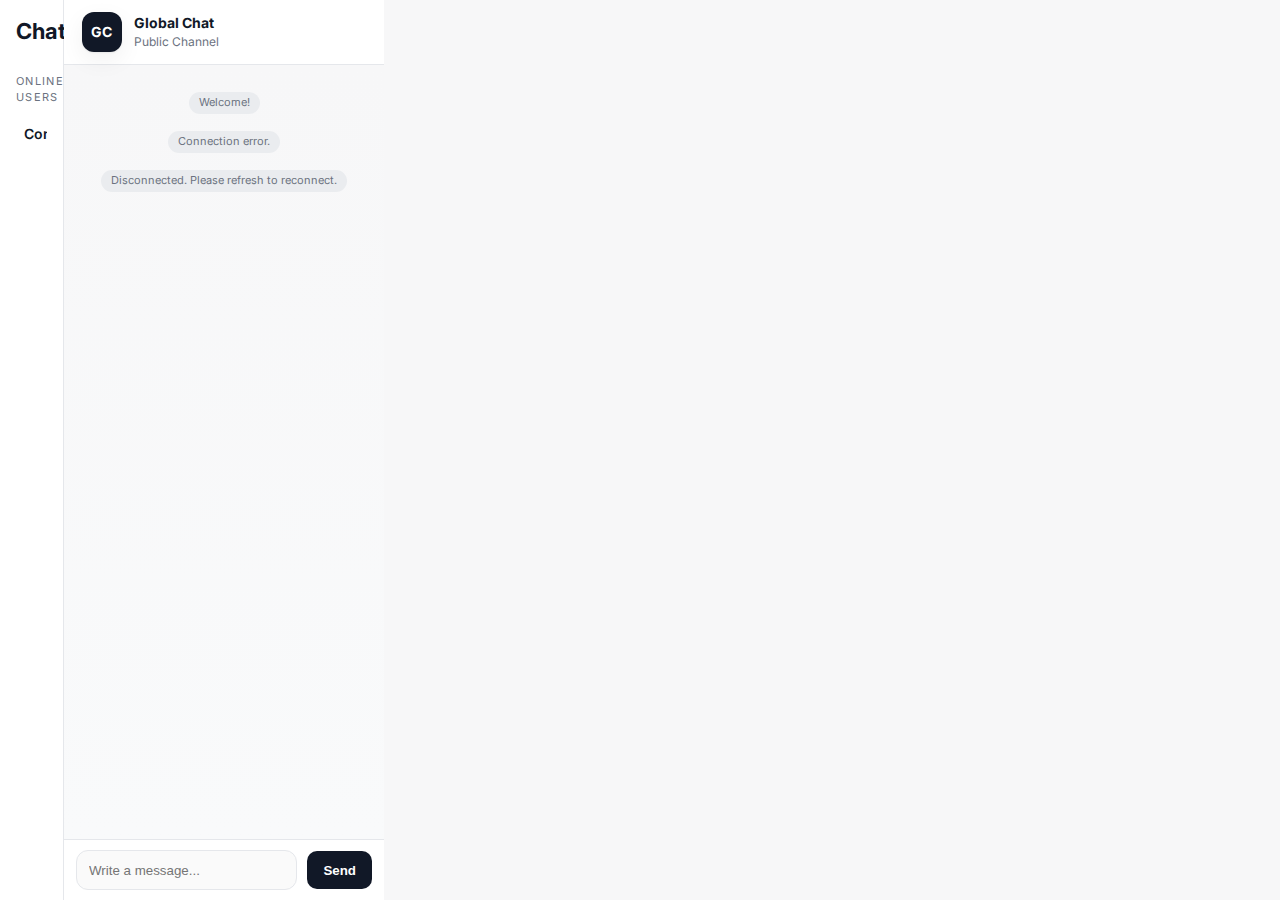
<file: index.html>
<!DOCTYPE html>
<html lang="en">
<head>
  <meta charset="utf-8" />
  <meta name="viewport" content="width=device-width, initial-scale=1" />
  <title>Chat — Simplified</title>
  <link rel="stylesheet" href="styles.css" />
  <link rel="preconnect" href="https://fonts.googleapis.com">
  <link rel="preconnect" href="https://fonts.gstatic.com" crossorigin>
  <link href="https://fonts.googleapis.com/css2?family=Inter:wght@400;500;600;700&display=swap" rel="stylesheet">
</head>
<body>
  <div class="app-grid">
    <aside class="sidebar" aria-label="Chats list">
      <header class="sidebar__header">
        <h1>Chat</h1>
      </header>
      <div class="sidebar__section">ONLINE USERS</div>
      <ul class="chat-list" id="online-users-list">
        <li class="chat-item">
            <div class="chat-item__main">
                <span class="name">Connecting...</span>
            </div>
        </li>
      </ul>
    </aside>

    <main class="main" aria-label="Conversation">
      <header class="chat-header">
        <div class="chat-peer">
          <div class="avatar big">GC</div>
          <div class="peer-meta">
            <div class="peer-name">Global Chat</div>
            <div class="peer-status">Public Channel</div>
          </div>
        </div>
      </header>

      <section class="messages" id="messages-container" role="log" aria-live="polite">
        <div class="divider"><span>Welcome!</span></div>
      </section>

      <footer class="composer" aria-label="Message composer">
        <input class="input" id="message-input" type="text" placeholder="Write a message..." aria-label="Write a message" />
        <button class="btn btn-send" id="send-button" title="Send">Send</button>
      </footer>
    </main>
  </div>

  <script>
    // --- WebSocket and DOM Element Setup ---
    const messageInput = document.getElementById('message-input');
    const sendButton = document.getElementById('send-button');
    const messagesContainer = document.getElementById('messages-container');
    const onlineUsersList = document.getElementById('online-users-list');

    // --- State variables (replace with actual user data after login) ---
    // IMPORTANT: In a real app, these values would be set after a secure login process.
    const MOCK_USER_ID = "user-" + Math.random().toString(16).substring(2, 8);
    const MOCK_SERVER_ID = "server-id-placeholder"; // The server the client connects to

    // --- WebSocket Connection ---
    const ws = new WebSocket("ws://localhost:8765");

    ws.onopen = () => {
      console.log("Connected to the WebSocket server.");
      // In a real implementation, you would send a proper USER_HELLO message here.
      // For now, let's just log it.
      console.log("Sending a mock USER_HELLO for:", MOCK_USER_ID);
      // Example of a real USER_HELLO (requires user's keys)
      // const helloMsg = { type: "USER_HELLO", from: MOCK_USER_ID, to: MOCK_SERVER_ID, payload: { pubkey: "..." } };
      // ws.send(JSON.stringify(helloMsg));
      
      addSystemMessage("Connected to server.");
    };

    ws.onmessage = (event) => {
      const message = JSON.parse(event.data);
      console.log("Received message:", message);

      // This is where you would handle different message types from the server
      // For this example, we will just display any message as a simple bubble.
      
      // A real implementation would check message.type, e.g., "MSG_DIRECT", "USER_LIST_UPDATE"
      // For now, we assume any message is a chat message.
      const sender = message.from || "Unknown";
      const text = message.payload ? JSON.stringify(message.payload) : (message.text || "No text");
      
      addIncomingMessage(sender, text);
    };

    ws.onclose = () => {
      console.log("Disconnected from the WebSocket server.");
      addSystemMessage("Disconnected. Please refresh to reconnect.");
    };

    ws.onerror = (error) => {
      console.error("WebSocket error:", error);
      addSystemMessage("Connection error.");
    };

    // --- UI Functions ---

    // Function to add a system message (like "Connected") to the chat window
    function addSystemMessage(text) {
        const dividerHtml = `<div class="divider"><span>${text}</span></div>`;
        messagesContainer.insertAdjacentHTML('beforeend', dividerHtml);
    }
    
    // Function to add an OUTGOING message bubble
    function addOutgoingMessage(text) {
      const bubbleHtml = `
        <article class="bubble-row me">
          <div class="bubble bubble-out">
            <div class="bubble-text">${text}</div>
          </div>
        </article>`;
      messagesContainer.insertAdjacentHTML('beforeend', bubbleHtml);
      messagesContainer.scrollTop = messagesContainer.scrollHeight;
    }

    // Function to add an INCOMING message bubble
    function addIncomingMessage(sender, text) {
        const bubbleHtml = `
        <article class="bubble-row">
            <div class="avatar">${sender.substring(0, 2).toUpperCase()}</div>
            <div class="bubble bubble-in">
                <div class="bubble-text">${text}</div>
            </div>
        </article>`;
        messagesContainer.insertAdjacentHTML('beforeend', bubbleHtml);
        messagesContainer.scrollTop = messagesContainer.scrollHeight;
    }

    // --- Event Handling ---
    function sendMessage() {
      const messageText = messageInput.value.trim();
      if (messageText === '') return;

      // 1. Add the bubble to our own UI immediately for a responsive feel
      addOutgoingMessage(messageText);
      
      // 2. Send the message to the server via WebSocket
      // In a real app, this would be a fully formed, encrypted MSG_DIRECT object.
      const messageObject = {
        type: "MSG_DIRECT", // Or MSG_PUBLIC_CHANNEL
        from: MOCK_USER_ID,
        to: "recipient-placeholder", // This should be the ID of the user you're chatting with
        payload: {
            ciphertext: messageText // IMPORTANT: This should be ENCRYPTED ciphertext
        }
      };
      ws.send(JSON.stringify(messageObject));

      // 3. Clear the input field
      messageInput.value = '';
      messageInput.focus();
    }

    sendButton.addEventListener('click', sendMessage);
    messageInput.addEventListener('keydown', (event) => {
      if (event.key === 'Enter') {
        event.preventDefault();
        sendMessage();
      }
    });
  </script>
</body>
</html>
</file>
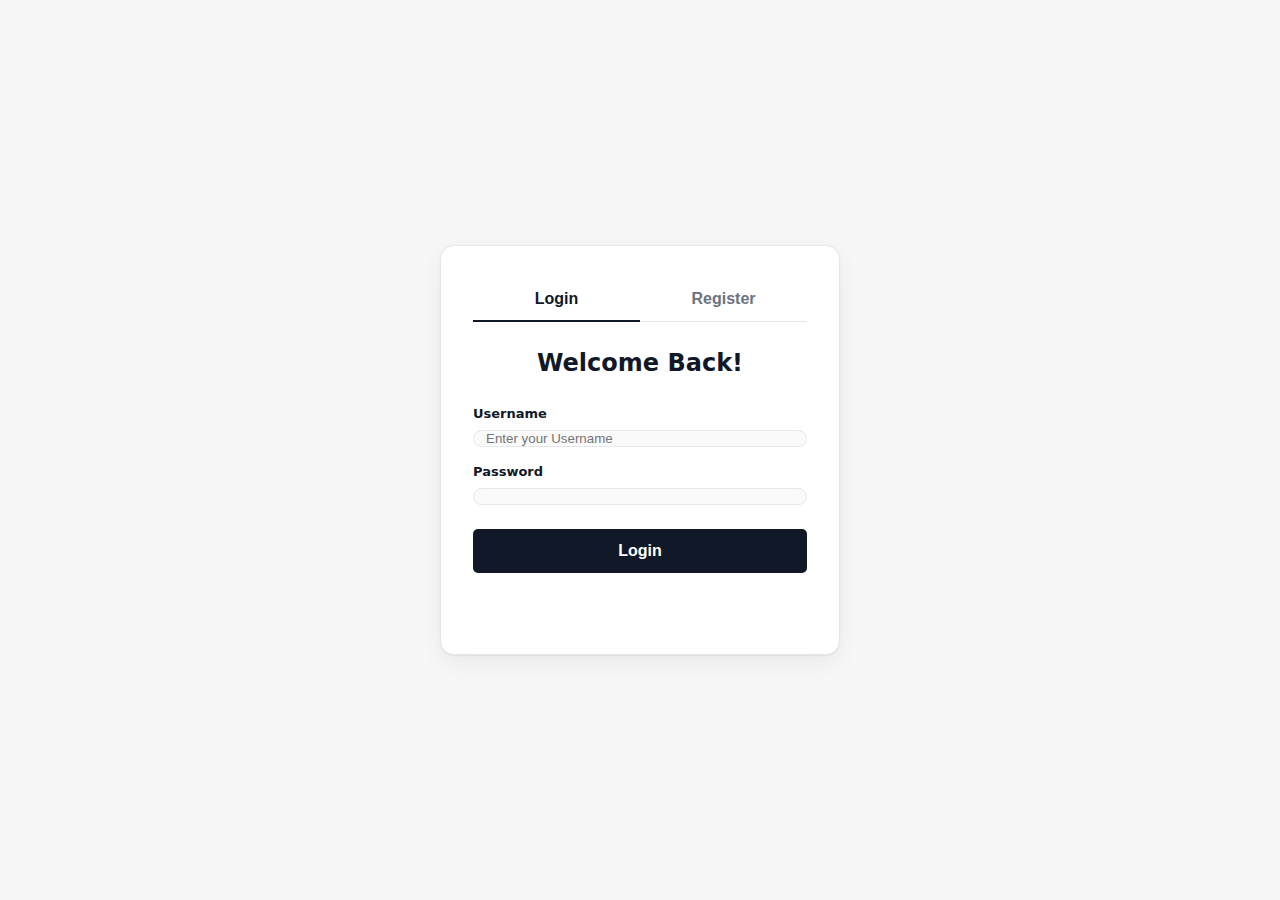
<file: Advanced-Secure-Protocol-Design-Implementation-and-Review-Mo-Yang-backstage/index.html>
<!DOCTYPE html>
<html lang="en">
<head>
  <meta charset="utf-8" />
  <meta name="viewport" content="width=device-width, initial-scale=1" />
  <title>Chat — Simplified</title>
  <link rel="stylesheet" href="styles.css" />
  <link rel="preconnect" href="https://fonts.googleapis.com">
  <link rel="preconnect" href="https://fonts.gstatic.com" crossorigin>
  <link href="https://fonts.googleapis.com/css2?family=Inter:wght@400;500;600;700&display=swap" rel="stylesheet">
</head>
<body>
  <div class="app-grid">
    <aside class="sidebar" aria-label="Chats list">
      <header class="sidebar__header">
        <h1>Chat</h1>
      </header>
      <div class="sidebar__section">ONLINE USERS</div>
      <ul class="chat-list" id="online-users-list">
        <li class="chat-item">
            <div class="chat-item__main">
                <span class="name">Connecting...</span>
            </div>
        </li>
      </ul>
    </aside>

    <main class="main" aria-label="Conversation">
      <header class="chat-header">
        <div class="chat-peer">
          <div class="avatar big">GC</div>
          <div class="peer-meta">
            <div class="peer-name">Global Chat</div>
            <div class="peer-status">Public Channel</div>
          </div>
        </div>
      </header>

      <section class="messages" id="messages-container" role="log" aria-live="polite">
        <div class="divider"><span>Welcome!</span></div>
      </section>

      <footer class="composer" aria-label="Message composer">
        <input class="input" id="message-input" type="text" placeholder="Write a message..." aria-label="Write a message" />
        <button class="btn btn-send" id="send-button" title="Send">Send</button>
      </footer>
    </main>
  </div>

    <script>
      // --- DOM 元素设置 (不变) ---
      const messageInput = document.getElementById('message-input');
      const sendButton = document.getElementById('send-button');
      const messagesContainer = document.getElementById('messages-container');
      const onlineUsersList = document.getElementById('online-users-list');

      // --- 从 localStorage 获取用户信息 (不变) ---
      const LOGGED_IN_USER_ID = localStorage.getItem('user_id');

      // --- 如果未找到 user_id，则重定向到登录页面 (不变) ---
      if (!LOGGED_IN_USER_ID) {
        alert("You are not logged in. Redirecting to login page.");
        window.location.href = 'login.html';
      }
      
      // --- WebSocket 连接 ---
      const ws = new WebSocket("ws://localhost:8765");

      ws.onopen = () => {
        console.log("Connected to the WebSocket server as user:", LOGGED_IN_USER_ID);
        addSystemMessage("Connected to server.");
        // 您可以在这里发送一个 USER_HELLO 消息来正式上线
      };

      ws.onmessage = (event) => {
        const message = JSON.parse(event.data);
        console.log("Received message:", message);
        
        const sender = message.from || "Unknown";
        const text = message.payload ? (message.payload.ciphertext || JSON.stringify(message.payload)) : (message.text || "No text");
        
        // 避免将自己发送的消息显示为传入消息
        if (sender !== LOGGED_IN_USER_ID) {
            addIncomingMessage(sender, text);
        }
      };

      ws.onclose = () => {
        console.log("Disconnected from the WebSocket server.");
        addSystemMessage("Disconnected. Please refresh to reconnect.");
      };

      ws.onerror = (error) => {
        console.error("WebSocket error:", error);
        addSystemMessage("Connection error.");
      };

      // --- UI 函数 (不变) ---
      function addSystemMessage(text) { /* ... */ }
      function addOutgoingMessage(text) { /* ... */ }
      function addIncomingMessage(sender, text) { /* ... */ }
      // (这些函数的具体实现和您原来的一样，这里省略以保持简洁)
      function addSystemMessage(text) {
          const dividerHtml = `<div class="divider"><span>${text}</span></div>`;
          messagesContainer.insertAdjacentHTML('beforeend', dividerHtml);
      }
      function addOutgoingMessage(text) {
        const bubbleHtml = `<article class="bubble-row me"><div class="bubble bubble-out"><div class="bubble-text">${text}</div></div></article>`;
        messagesContainer.insertAdjacentHTML('beforeend', bubbleHtml);
        messagesContainer.scrollTop = messagesContainer.scrollHeight;
      }
      function addIncomingMessage(sender, text) {
          const senderInitial = sender.substring(sender.length - 2).toUpperCase();
          const bubbleHtml = `<article class="bubble-row"><div class="avatar">${senderInitial}</div><div class="bubble bubble-in"><div class="bubble-text">${text}</div></div></article>`;
          messagesContainer.insertAdjacentHTML('beforeend', bubbleHtml);
          messagesContainer.scrollTop = messagesContainer.scrollHeight;
      }


      // --- 事件处理 ---
      function sendMessage() {
        const messageText = messageInput.value.trim();
        if (messageText === '' || ws.readyState !== WebSocket.OPEN) return;

        addOutgoingMessage(messageText);
        
        // 构建符合 SOCP v1.3 协议的消息 
        const messageObject = {
          "type": "MSG_PUBLIC_CHANNEL",
          "from": LOGGED_IN_USER_ID,
          "to": "public",
          "ts": Date.now(),
          "payload": {
              "ciphertext": messageText,
              "sender_pub": "base64url-encoded-pubkey-placeholder",
              "content_sig": "signature-over-content-placeholder"
          },
          "sig": ""
        };
        
        ws.send(JSON.stringify(messageObject));

        messageInput.value = '';
        messageInput.focus();
      }

      // 您原有的 sendButton 和 messageInput 的 addEventListener 代码保持不变
      sendButton.addEventListener('click', sendMessage);
      messageInput.addEventListener('keydown', (event) => {
        if (event.key === 'Enter') {
          event.preventDefault();
          sendMessage();
        }
      });

      sendButton.addEventListener('click', sendMessage);
      messageInput.addEventListener('keydown', (event) => {
        if (event.key === 'Enter') {
          event.preventDefault();
          sendMessage();
        }
      });
  </script>
</body>
</html>
</file>
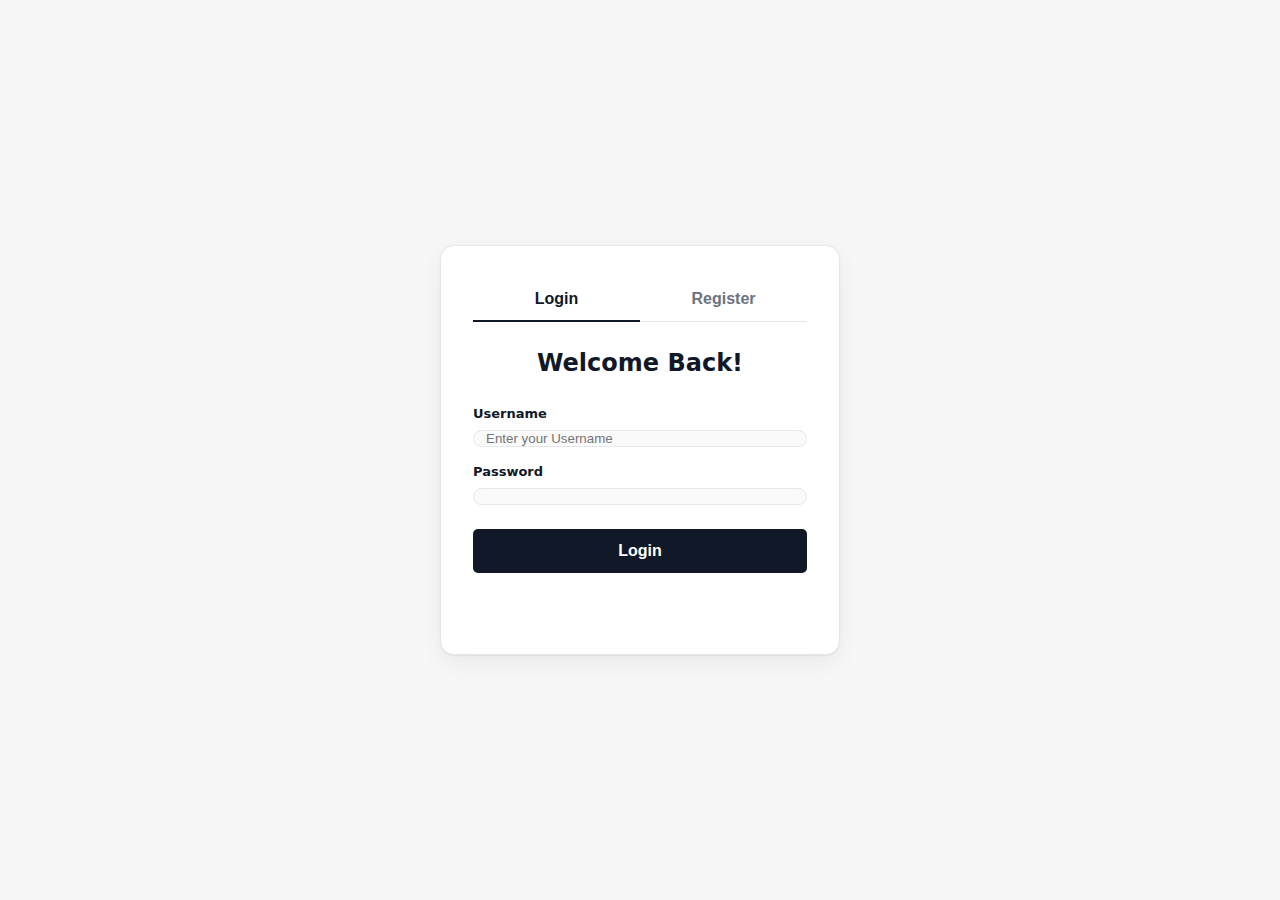
<file: Advanced-Secure-Protocol-Design-Implementation-and-Review-Mo-Yang-backstage/login.html>
<!DOCTYPE html>
<html lang="en">
<head>
    <meta charset="UTF-8">
    <meta name="viewport" content="width=device-width, initial-scale=1.0">
    <title>Login / Register</title>
    <link rel="stylesheet" href="styles.css">
    <style>
        .btn { padding: 10px 15px; border: none; border-radius: 5px; cursor: pointer; font-size: 16px; }
        .hidden { display: none; }
    </style>
</head>
<body>

<div class="auth-container">
    <div class="auth-card">
        <div class="auth-tabs">
            <button id="tab-login" class="auth-tab active">Login</button>
            <button id="tab-register" class="auth-tab">Register</button>
        </div>

        <form id="login-form">
            <h2>Welcome Back!</h2>
            <div class="form-group">
                <label for="login-username">Username</label>
                <input type="text" id="login-username" class="input" placeholder="Enter your Username" required>
            </div>
            <div class="form-group">
                <label for="login-password">Password</label>
                <input type="password" id="login-password" class="input" required>
            </div>
            <button type="submit" class="btn btn-primary full-width">Login</button>
        </form>

        <form id="register-form" class="hidden">
            <h2>Create Account</h2>
            <div class="form-group">
                <label for="register-username">Username</label>
                <input type="text" id="register-username" class="input" required>
            </div>
            <div class="form-group">
                <label for="register-password">Password</label>
                <input type="password" id="register-password" class="input" required>
            </div>
             <div class="form-group">
                <label for="register-confirm-password">Confirm Password</label>
                <input type="password" id="register-confirm-password" class="input" required>
            </div>
            <button type="submit" class="btn btn-primary full-width">Create Account</button>
        </form>
        <p id="msg" style="text-align: center; margin-top: 15px; min-height: 20px;"></p>
    </div>
</div>

<script>
    // --- DOM Elements ---
    const tabLogin = document.getElementById('tab-login');
    const tabRegister = document.getElementById('tab-register');
    const loginForm = document.getElementById('login-form');
    const registerForm = document.getElementById('register-form');
    const msgEl = document.getElementById('msg');

    // MODIFIED: Removed all modal-related DOM element selections

    // --- Tab Switching ---
    tabLogin.addEventListener('click', () => {
        loginForm.classList.remove('hidden');
        registerForm.classList.add('hidden');
        tabLogin.classList.add('active');
        tabRegister.classList.remove('active');
        if (msgEl) msgEl.textContent = '';
    });
    tabRegister.addEventListener('click', () => {
        registerForm.classList.remove('hidden');
        loginForm.classList.add('hidden');
        tabRegister.classList.add('active');
        tabLogin.classList.remove('active');
        if (msgEl) msgEl.textContent = '';
    });

    // MODIFIED: Removed modal button event listeners

    // --- Helper Functions ---
    function showMsg(text, isError = false) {
        if (!msgEl) return;
        msgEl.textContent = text;
        msgEl.style.color = isError ? '#c00' : '#0a0';
    }

    // This function must be the same as the one on your Python server (in crypto_utils)
    async function generateUserId(username) {
        const encoder = new TextEncoder();
        const data = encoder.encode(username);
        const hashBuffer = await crypto.subtle.digest('SHA-256', data);
        const hashArray = Array.from(new Uint8Array(hashBuffer));
        const hashHex = hashArray.map(b => b.toString(16).padStart(2, '0')).join('');
        // This format should match your server's cu.generate_user_id function
        return `user-${hashHex.substring(0, 16)}`;
    }

    // --- WebSocket Communication ---
    function connectAndSend(message, successCallback) {
        showMsg("Connecting to server...");
        const ws = new WebSocket("ws://localhost:8765");
        ws.onopen = () => { ws.send(JSON.stringify(message)); showMsg("Waiting for reply..."); };
        ws.onmessage = (event) => {
            const response = JSON.parse(event.data);
            if (response.type === "ACK") { successCallback(response); }
            else if (response.type === "ERROR") {
                const errorDetails = response.payload ? response.payload.detail : "Unknown server error";
                showMsg(`Error: ${errorDetails}`, true);
            } else { showMsg(`Received unexpected message type: ${response.type}`, true); }
            ws.close();
        };
        ws.onerror = () => { showMsg("Connection to server failed. Is the server running?", true); };
    }

    // --- MODIFIED: Registration Form ---
    registerForm.addEventListener('submit', async (e) => {
        e.preventDefault();
        const displayName = document.getElementById('register-username').value.trim();
        const password = document.getElementById('register-password').value;
        if (password !== document.getElementById('register-confirm-password').value) {
            showMsg("Passwords do not match!", true);
            return;
        }

        const userId = await generateUserId(displayName);
        const payload = { "display_name": displayName, "pubkey": "placeholder", "privkey_store": "placeholder", "plain_password": password, "salt": "placeholder" };
        const registerMessage = { "type": "USER_REGISTER", "from": userId, "to": "server-1", "ts": Date.now(), "payload": payload, "sig": "" };

        connectAndSend(registerMessage, (response) => {
            // MODIFIED: Show simple success message and redirect directly to chat
            showMsg("Create Successful", false);
            localStorage.setItem('user_id', userId);
            localStorage.setItem('display_name', displayName);
            setTimeout(() => { window.location.href = 'index.html'; }, 1500);
        });
    });

    // --- MODIFIED: Login Form ---
    loginForm.addEventListener('submit', async (e) => {
        e.preventDefault();
        const displayName = document.getElementById('login-username').value.trim();
        const password = document.getElementById('login-password').value;
        
        const userId = await generateUserId(displayName);
        const payload = { "pubkey": "placeholder", "plain_password": password };
        const loginMessage = { "type": "USER_HELLO", "from": userId, "to": "server-1", "ts": Date.now(), "payload": payload, "sig": "" };

        connectAndSend(loginMessage, (response) => {
            // MODIFIED: Show new success message
            showMsg("Welcome to Join Us", false);
            localStorage.setItem('user_id', userId);
            localStorage.setItem('display_name', displayName);
            setTimeout(() => { window.location.href = 'index.html'; }, 1500);
        });
    });
</script>

</body>
</html>
</file>
<file: styles.css>
:root{
  --bg: #f7f7f8;
  --panel: #ffffff;
  --text: #111827;
  --muted: #6b7280;
  --primary: #111827;
  --accent: #10b981;
  --line: #e5e7eb;
  --rail: #0f172a;
  --shadow: 0 1px 2px rgba(0,0,0,.06), 0 8px 24px rgba(0,0,0,.06);
  --radius: 14px;
  --bubble-in: #ffffff;
  --bubble-out: #111827;
  --bubble-out-text: #ffffff;
}

*{ box-sizing:border-box }
html,body{ height:100% }
body{
  margin:0;
  background: var(--bg);
  color: var(--text);
  font: 14px/1.45 "Inter", system-ui, -apple-system, Segoe UI, Roboto, Arial, sans-serif;
}

/* App grid: rail | sidebar | main | utility */
.app-grid{
  display:grid;
  grid-template-columns: 64px 320px 1fr 56px;
  grid-template-rows: 100vh;
}

/* Left thin rail */
.rail{
  background: var(--rail);
  color: #fff;
  padding: 12px 8px;
  display:flex; flex-direction: column; align-items:center; gap:12px;
}
.rail__logo{
  width:36px;height:36px;border-radius:10px;
  display:grid;place-items:center;
  background: linear-gradient(135deg, #10b981 0%, #34d399 100%);
  color:#072f26;
  margin-bottom: 8px;
  box-shadow: var(--shadow);
}
.icon{ width:22px;height:22px; display:block }
.rail__nav{ display:flex; flex-direction:column; gap:6px; margin-top:6px }
.rail__btn{
  width:40px;height:40px;border-radius:12px;border:0;background:transparent; color:#cbd5e1; cursor:pointer;
  display:grid;place-items:center;
}
.rail__btn:hover{ background: rgba(255,255,255,.08); color:#fff }
.rail__btn.is-active{ background:#0ea5e9; color:#00131c }
.rail__footer{ margin-top:auto }

/* Sidebar */
.sidebar{
  background: var(--panel);
  border-right: 1px solid var(--line);
  padding: 16px;
  display:flex; flex-direction: column;
}
.sidebar__header{
  display:flex; align-items:center; justify-content:space-between; gap:12px; margin-bottom: 16px;
}
.sidebar__header h1{ font-size: 22px; font-weight: 700; margin:0 }
.btn{
  height:36px; padding:0 14px; border-radius:10px; border:1px solid var(--line);
  background:#fff; color:var(--text); cursor:pointer; font-weight:600;
}
.btn:hover{ background:#f3f4f6 }
.btn-primary{ background:#111827; color:#fff; border-color:#111827 }
.btn-primary:hover{ background:#0b1220 }

.sidebar__search{ position: relative; display:flex; gap:8px; margin-bottom: 14px }
.sidebar__search input{
  flex:1; height:36px; border-radius:10px; border:1px solid var(--line);
  padding:0 12px; outline:none; background:#fafafa;
}
.filter-btn{
  width:36px; height:36px; border-radius:10px; border:1px solid var(--line);
  background:#fff; cursor:pointer; display:grid; place-items:center;
}
.sidebar__section{
  font-size: 11px; letter-spacing:.12em; color:var(--muted); margin:10px 0 8px;
}
.chat-list{ list-style:none; padding:0; margin:0; overflow:auto }
.chat-item{ display:flex; gap:12px; padding:10px 8px; border-radius:12px; cursor:pointer; align-items:flex-start }
.chat-item:hover{ background:#f6f7f9 }
.avatar{
  position:relative; width:36px;height:36px;border-radius:10px; background:#111827; color:#fff;
  font-weight:700; display:grid; place-items:center; letter-spacing:.02em; box-shadow: var(--shadow);
}
.avatar.big{ width:40px;height:40px; border-radius:12px }
.avatar.group{ background:#334155 }
.chat-item.is-online .avatar::after,
.chat-item.is-idle .avatar::after{
  content:""; position:absolute; right:-1px; bottom:-1px; width:10px;height:10px; border-radius:50%;
  background:#22c55e; box-shadow:0 0 0 2px #fff;
}
.chat-item.is-typing .snippet{ color:#0ea5e9; font-weight:600 }
.chat-item__main{ flex:1; min-width:0 }
.chat-item .row{ display:flex; align-items:center; gap:8px }
.chat-item .row:first-child{ justify-content: space-between; margin-bottom: 2px }
.name{ font-weight:600; white-space:nowrap; overflow:hidden; text-overflow:ellipsis }
.time{ color:var(--muted); font-size:12px }
.snippet{ color:var(--muted); white-space:nowrap; overflow:hidden; text-overflow:ellipsis; flex:1 }
.row.icons .faces{ opacity:.7; margin-right:6px }

/* Main chat area */
.main{
  background: var(--bg);
  display:grid;
  grid-template-rows: auto 1fr auto; /* header | messages | composer */
}

/* Header */
.chat-header{
  background:#fff;
  border-bottom:1px solid var(--line);
  padding: 12px 18px;
  display:flex; align-items:center; justify-content:space-between;
}
.chat-peer{ display:flex; align-items:center; gap:12px }
.peer-meta{ display:flex; flex-direction:column }
.peer-name{ font-weight:700 }
.peer-status{ color:var(--muted); font-size:12px }
.chat-actions .ghost{
  border:1px solid var(--line); background:#fff; height:32px; padding:0 12px; border-radius:10px; cursor:pointer;
}
.chat-actions .ghost:hover{ background:#f3f4f6 }

/* Messages list with bubbles */
.messages{
  padding: 18px;
  overflow:auto;
  background: linear-gradient(180deg, #f7f7f8 0%, #f9fafb 100%);
}
.divider{
  margin: 8px 0 16px;
  text-align:center;
  position: relative;
}
.divider span{
  background: #eaecef;
  color:#6b7280;
  font-size: 11px;
  padding: 3px 10px;
  border-radius: 999px;
  display:inline-block;
}

/* Bubble rows */
.bubble-row{
  display:grid;
  grid-template-columns: 40px minmax(0, 1fr);
  gap:10px;
  align-items:flex-end;
  margin-bottom: 10px;
}
.bubble-row.me{
  grid-template-columns: minmax(0, 1fr) 40px;
}
.bubble-avatar{
  width:32px;height:32px;border-radius:50%;
  object-fit:cover; box-shadow: var(--shadow);
}
.bubble{
  max-width: 62%;
  padding: 10px 12px;
  border-radius: 14px;
  box-shadow: var(--shadow);
  display:inline-flex; flex-direction:column; gap:6px;
}
.bubble-in{
  background: var(--bubble-in);
  color: var(--text);
  border-top-left-radius: 6px;
}
.bubble-out{
  background: var(--bubble-out);
  color: var(--bubble-out-text);
  border-top-right-radius: 6px;
  margin-left:auto;
}
.bubble-text{ white-space:pre-wrap; word-wrap:break-word }
.bubble-meta{
  font-size: 11px;
  opacity: .7;
  display:flex; gap:6px; align-items:center;
}
.file-pill{
  display:inline-block;
  align-self:flex-start;
  font-size:12px;
  padding:6px 10px;
  border-radius:10px;
  border:1px solid var(--line);
  color:var(--text);
  background:#fff;
  text-decoration:none;
}
.me .bubble{ justify-self:end }     /* ensure right alignment for outgoing rows */

/* Composer */
.composer{
  background:#fff; border-top:1px solid var(--line);
  padding: 10px 12px; display:flex; align-items:center; gap:10px;
}
.composer .tool{
  width:38px;height:38px;border-radius:10px;border:1px solid var(--line);
  background:#fff; display:grid; place-items:center; cursor:pointer;
}
.composer .tool:hover{ background:#f3f4f6 }
.input{
  flex:1; height:40px; border-radius:12px; border:1px solid var(--line); padding:0 12px; background:#fafafa; outline:none;
}
.btn-send{
  height:38px; padding:0 16px; border-radius:10px; border:0; cursor:pointer;
  background:#111827; color:#fff; font-weight:600;
}
.btn-send:hover{ background:#0b1220 }

/* Right utilities rail */
.utility-rail{
  background: var(--panel);
  border-left: 1px solid var(--line);
  display:flex; flex-direction:column; align-items:center; gap:10px; padding:10px 8px;
}
.util-btn{
  width:40px;height:40px;border-radius:12px;border:0;background:#fff; cursor:pointer;
  display:grid; place-items:center; color:#111827; box-shadow: var(--shadow);
}
.util-btn:hover{ transform: translateY(-1px); }

/* Nice scrollbars */
.messages, .chat-list{ scrollbar-width: thin; scrollbar-color: #cbd5e1 transparent }
.messages::-webkit-scrollbar, .chat-list::-webkit-scrollbar{ width:8px }
.messages::-webkit-scrollbar-thumb, .chat-list::-webkit-scrollbar-thumb{ background:#cbd5e1; border-radius:8px }

/* Responsive */
@media (max-width: 1200px){
  .app-grid{ grid-template-columns: 56px 280px 1fr 0 }
  .utility-rail{ display:none }
}
@media (max-width: 900px){
  .app-grid{ grid-template-columns: 56px 1fr }
  .sidebar{ display:none } /* hide chat list on small screens (toggle with JS later) */
}
</file>
<file: Advanced-Secure-Protocol-Design-Implementation-and-Review-Mo-Yang-backstage/styles.css>
:root{
  --bg: #f7f7f8;
  --panel: #ffffff;
  --text: #111827;
  --muted: #6b7280;
  --primary: #111827;
  --accent: #10b981;
  --line: #e5e7eb;
  --rail: #0f172a;
  --shadow: 0 1px 2px rgba(0,0,0,.06), 0 8px 24px rgba(0,0,0,.06);
  --radius: 14px;
  --bubble-in: #ffffff;
  --bubble-out: #111827;
  --bubble-out-text: #ffffff;
}

*{ box-sizing:border-box }
html,body{ height:100% }
body{
  margin:0;
  background: var(--bg);
  color: var(--text);
  font: 14px/1.45 "Inter", system-ui, -apple-system, Segoe UI, Roboto, Arial, sans-serif;
}

/* --- CHAT APP STYLES (Unchanged) --- */
.app-grid{
  display:grid;
  grid-template-columns: 320px 1fr;
  grid-template-rows: 100vh;
}
.sidebar{
  background: var(--panel);
  border-right: 1px solid var(--line);
  padding: 16px;
  display:flex; flex-direction: column;
}
.sidebar__header{
  display:flex; align-items:center; justify-content:space-between; gap:12px; margin-bottom: 16px;
}
.sidebar__header h1{ font-size: 22px; font-weight: 700; margin:0 }
.btn{
  height:36px; padding:0 14px; border-radius:10px; border:1px solid var(--line);
  background:#fff; color:var(--text); cursor:pointer; font-weight:600;
}
.btn:hover{ background:#f3f4f6 }
.btn-primary{ background:#111827; color:#fff; border-color:#111827 }
.btn-primary:hover{ background:#0b1220 }
.sidebar__search{ position: relative; display:flex; gap:8px; margin-bottom: 14px }
.sidebar__search input{
  flex:1; height:36px; border-radius:10px; border:1px solid var(--line);
  padding:0 12px; outline:none; background:#fafafa;
}
.sidebar__section{
  font-size: 11px; letter-spacing:.12em; color:var(--muted); margin:10px 0 8px;
}
.chat-list{ list-style:none; padding:0; margin:0; overflow:auto }
.chat-item{ display:flex; gap:12px; padding:10px 8px; border-radius:12px; cursor:pointer; align-items:flex-start }
.chat-item:hover{ background:#f6f7f9 }
.avatar{
  position:relative; width:36px;height:36px;border-radius:10px; background:#111827; color:#fff;
  font-weight:700; display:grid; place-items:center; letter-spacing:.02em; box-shadow: var(--shadow);
}
.avatar.big{ width:40px;height:40px; border-radius:12px }
.chat-item.is-online .avatar::after{
  content:""; position:absolute; right:-1px; bottom:-1px; width:10px;height:10px; border-radius:50%;
  background:#22c55e; box-shadow:0 0 0 2px #fff;
}
.chat-item.is-typing .snippet{ color:#0ea5e9; font-weight:600 }
.chat-item__main{ flex:1; min-width:0 }
.chat-item .row{ display:flex; align-items:center; gap:8px }
.chat-item .row:first-child{ justify-content: space-between; margin-bottom: 2px }
.name{ font-weight:600; white-space:nowrap; overflow:hidden; text-overflow:ellipsis }
.time{ color:var(--muted); font-size:12px }
.snippet{ color:var(--muted); white-space:nowrap; overflow:hidden; text-overflow:ellipsis; flex:1 }
.main{
  background: var(--bg);
  display:grid;
  grid-template-rows: auto 1fr auto;
}
.chat-header{
  background:#fff;
  border-bottom:1px solid var(--line);
  padding: 12px 18px;
  display:flex; align-items:center; justify-content:space-between;
}
.chat-peer{ display:flex; align-items:center; gap:12px }
.peer-meta{ display:flex; flex-direction:column }
.peer-name{ font-weight:700 }
.peer-status{ color:var(--muted); font-size:12px }
.messages{
  padding: 18px;
  overflow:auto;
  background: linear-gradient(180deg, #f7f7f8 0%, #f9fafb 100%);
}
.divider{
  margin: 8px 0 16px;
  text-align:center;
}
.divider span{
  background: #eaecef;
  color:#6b7280;
  font-size: 11px;
  padding: 3px 10px;
  border-radius: 999px;
  display:inline-block;
}
.bubble-row{
  display:grid;
  grid-template-columns: 40px minmax(0, 1fr);
  gap:10px;
  align-items:flex-end;
  margin-bottom: 10px;
}
.bubble-row.me{
  grid-template-columns: minmax(0, 1fr) 40px;
}
.bubble-avatar{
  width:32px;height:32px;border-radius:50%;
  object-fit:cover; box-shadow: var(--shadow);
}
.bubble{
  max-width: 62%;
  padding: 10px 12px;
  border-radius: 14px;
  box-shadow: var(--shadow);
  display:inline-flex; flex-direction:column; gap:6px;
}
.bubble-in{
  background: var(--bubble-in);
  color: var(--text);
  border-top-left-radius: 6px;
}
.bubble-out{
  background: var(--bubble-out);
  color: var(--bubble-out-text);
  border-top-right-radius: 6px;
  margin-left:auto;
}
.bubble-text{ white-space:pre-wrap; word-wrap:break-word }
.bubble-meta{
  font-size: 11px;
  opacity: .7;
}
.me .bubble{ justify-self:end }
.composer{
  background:#fff; border-top:1px solid var(--line);
  padding: 10px 12px; display:flex; align-items:center; gap:10px;
}
.input{
  flex:1; height:40px; border-radius:12px; border:1px solid var(--line); padding:0 12px; background:#fafafa; outline:none;
}
.btn-send{
  height:38px; padding:0 16px; border-radius:10px; border:0; cursor:pointer;
  background:#111827; color:#fff; font-weight:600;
}
.btn-send:hover{ background:#0b1220 }
.messages, .chat-list{ scrollbar-width: thin; scrollbar-color: #cbd5e1 transparent }
.messages::-webkit-scrollbar, .chat-list::-webkit-scrollbar{ width:8px }
.messages::-webkit-scrollbar-thumb, .chat-list::-webkit-scrollbar-thumb{ background:#cbd5e1; border-radius:8px }
@media (max-width: 900px){
  .app-grid{ grid-template-columns: 1fr }
  .sidebar{ display:none }
}


/* --- NEW: Authentication Page Styles --- */
.auth-container {
  display: flex;
  align-items: center;
  justify-content: center;
  width: 100vw;
  height: 100vh;
  padding: 20px;
}

.auth-card {
  background: var(--panel);
  padding: 32px;
  border-radius: var(--radius);
  box-shadow: var(--shadow);
  width: 100%;
  max-width: 400px;
  border: 1px solid var(--line);
}

.auth-tabs {
  display: flex;
  border-bottom: 1px solid var(--line);
  margin-bottom: 24px;
}

.auth-tab {
  flex: 1;
  padding: 12px;
  text-align: center;
  background: none;
  border: none;
  font-size: 16px;
  font-weight: 600;
  color: var(--muted);
  cursor: pointer;
  border-bottom: 2px solid transparent;
  margin-bottom: -1px; /* Overlap the container border */
  transition: all 0.2s ease-in-out;
}

.auth-tab.active {
  color: var(--primary);
  border-bottom-color: var(--primary);
}

.auth-card h2 {
    text-align: center;
    font-size: 24px;
    font-weight: 700;
    margin-top: 0;
    margin-bottom: 24px;
}

.form-group {
    display: flex;
    flex-direction: column;
    margin-bottom: 16px;
}

.form-group label {
    font-size: 13px;
    font-weight: 600;
    margin-bottom: 6px;
}

.form-group .input {
    height: 44px; /* Slightly larger for auth forms */
}

.btn.full-width {
    width: 100%;
    height: 44px;
    margin-top: 8px;
}

.hidden {
    display: none;
}

.avatar-uploader {
    display: flex;
    flex-direction: column;
    align-items: center;
    margin-bottom: 20px;
}

.avatar-uploader label {
    display: flex;
    flex-direction: column;
    align-items: center;
    cursor: pointer;
    gap: 8px;
    color: var(--muted);
    font-weight: 500;
}

.avatar-uploader .avatar-preview {
    width: 80px;
    height: 80px;
    border-radius: 50%;
    object-fit: cover;
    border: 2px dashed var(--line);
    padding: 4px;
    background-color: var(--bg);
    transition: border-color 0.2s;
}

.avatar-uploader label:hover .avatar-preview {
    border-color: var(--primary);
}
</file>
